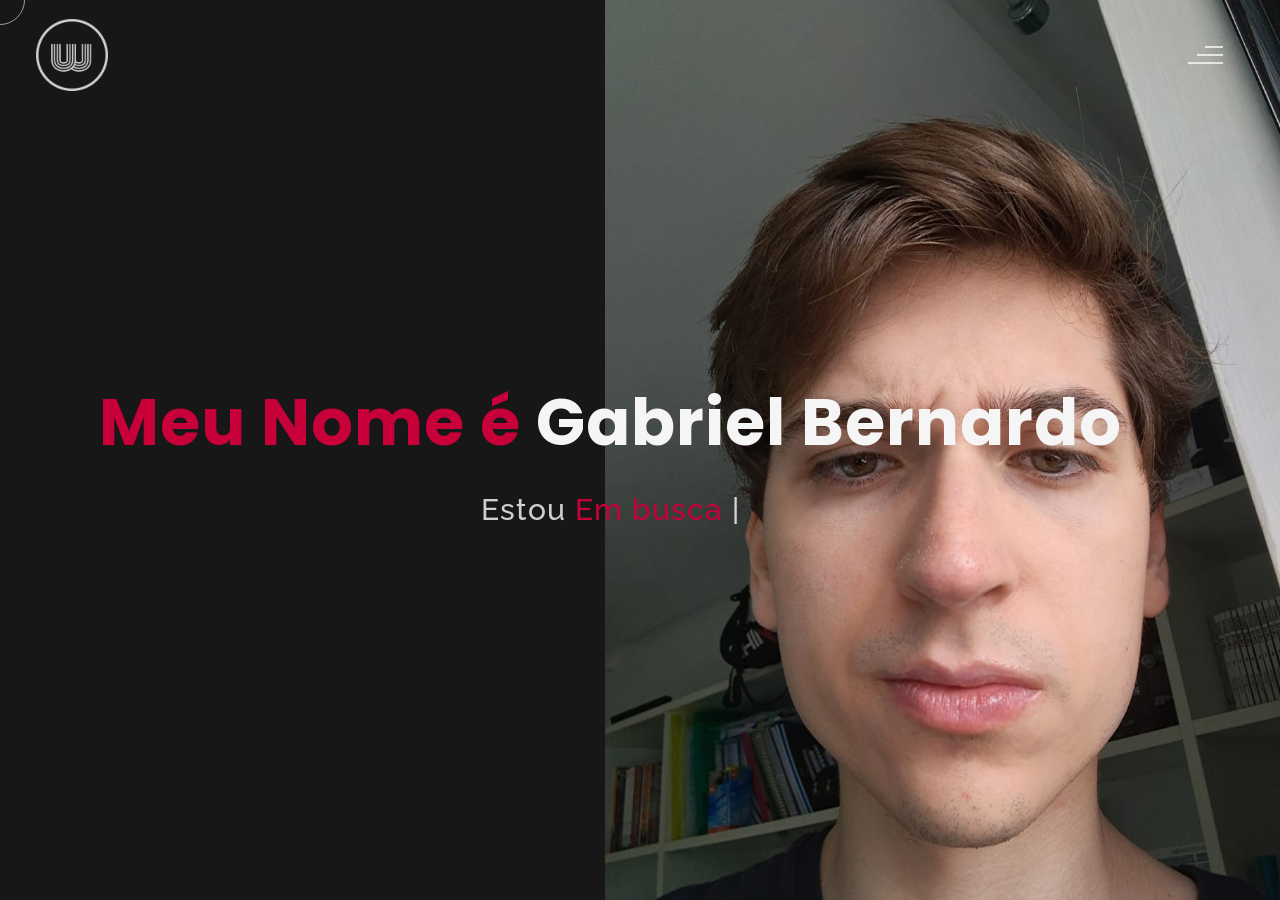
<file: index.html>
<!DOCTYPE html>
<html lang="en">
<head>
    <meta charset="UTF-8">
    <meta name="viewport" content="width=device-width, initial-scale=1.0">
    <meta name="description" content="Willy Wonkas - Personal Portfolio Website Template" />
	<meta name="keywords" content="blog, business card, creative, creative portfolio, cv theme, online resume, personal, portfolio, professional cv, responsive portfolio, resume, resume theme, vcard" />
	<meta name="author" content="willy wonka" />
    <title>Bernas Life</title>
  <!--favicon-img--> 
   <link rel="icon" type="image/png" href="images/favicon.png">
   <!--favicon-img-->
   <!--main css file should not be removed -->
    <link rel="stylesheet" href="css/index.css">
    <!--main css file-->
    <script src="https://cdnjs.cloudflare.com/ajax/libs/gsap/3.2.6/gsap.min.js"></script>
</head>
<body>
    <!--contains all the div-->
    <div id="all">
    <!--mouse  follower-->
        <div class="cursor"></div>
    <!--mouse  follower-->
    <!--loader-->
        <div id="loader">
            <span class="color"> Meu Nome é</span>
            <span class="color">Gabriel</span>Bernardo
        </div>
    <!--loader-end-->
    <!--link-screen-->
        <div id="breaker">
        </div>
        <div id="breaker-two">
        </div>
    <!--link-screen-->
        <!--Main-Section-->
        <!--Navigator-fullscreen-->
        <div id="navigation-content">
            
            <div class="navigation-close">
                <span class="close-first"></span>
                <span class="close-second"></span>
            </div>
            <div class="navigation-links">
                <a href="#" data-text="PRINCIPAL" id="home-link" >PRINCIPAL</a>
                <a href="#" data-text="SOBRE MIM" id="about-link" >SOBRE MIM</a>
                
                <a href="#" data-text="REQUISITOS" id="portfolio-link" >REQUISITOS</a>
                <a href="#" data-text="CONTATO" id="contact-link" >CONTATO</a>
            </div>
        </div>
        <!--Navigator-Fullscreen END-->
          <!--Home Page-->
        <!--Menubar-->
        <div id="navigation-bar">
            <img src="images/willy wonka logo.png" alt="logo">
            <div class="menubar">
                <span class="first-span"></span>
                <span class="second-span"></span>
                <span class="third-span"></span>
            </div>
        </div>
        <!--Menubar End-->
          <!--Header-->
        <div id="header">
            <div id="particles"></div>
              <!--Social Media Links-->
            
            <!--Social Media Links end-->
            <div class="header-content">
                <div class="header-content-box">
                <div class="firstline"><span class="color"> Meu Nome é </span>Gabriel Bernardo</div>
                <div class="secondline">
                Estou
            <span class="txt-rotate color" data-period="1200"data-rotate='[ "Em busca de uma Namorada!" ]'></span>
            <span class="slash">|</span>
        </div>
                       
            </div>
            </div>
            <!--header image-->
            <div class="header-image">
            <img src="imgs-bernardo/img front.jpeg" alt="logo">
            </div>
            <!--header image end-->
        </div>
           <!--Header End-->
        <!--HomePage End-->
        <!--Main-Section End-->
        <!--about-->
        <div id="about">
            

            <!--about content-->
            <div id="about-content">
                <div class="about-header">
                    Sobre <span class="color">Mim</span>
                    
                </div>
                <div class="about-main">
            <div class="about-first-paragraph wow">
            <!--about description-->
               <span class="about-first-line">
                    Sou um 
                    <span class="color">Estudante de Medicina</span>
                     Gostoso!</span>
                     <br>
               <span class="about-second-line"> tenho 20 anos de idade e sou conhecido como "Posta Bosta", faço Medicina na UFPB e estou no segundo período em busca de um amor verdadeiro!</span>
               
            </div>
            <!--about picture-->
            <div class="about-img">
                <img src="imgs-bernardo/img-facul.jpeg" alt="Your Image">
            </div>
            </div>
            </div>


            <div id="about-content">
                <div class="about-header">
                    Leve autismo <span class="color"></span>
                    
                </div>
                <div class="about-main">
            <div class="about-first-paragraph wow">
            <!--about description-->
               <span class="about-second-line"> Ainda não fui diagnosticado como Autista mas ainda tenho uma suspeita considerável! Gostaria de ter uma namorada que me apoia nos momentos em que estou mais retardado! Começei a ter a suspeita depois que comprei um curso de 500 conto sobre como Engrossar a voz e Não funcionou😞</span>
               
            </div>
            <!--about picture-->
            <div class="about-img">
                <img src="imgs-bernardo/img-normal.jpeg" alt="Your Image">
            </div>
            </div>
            </div>

            <div id="about-content">
                <div class="about-header">
                    Amigos e <span class="color">Família</span>
                </div>
                <div class="about-main">
            <div class="about-first-paragraph wow">
            <!--about description-->
               <span class="about-second-line"> Tenho um total de 2 amigos que conseguem aturar meu autismo não diagnosticado(Nathan Nóbrega e Davi Marques)! Um inclusive fez esse site para me ajudar a arrumar uma namorada! 😃.
                Também tenho uma família com 3 Pessoas, minha mãe, minha irmã e meu pai! Tenho uma ótima relação Com eles e amo muito minha família!   
            </span>
               
            </div>
            <!--about picture-->
            <div class="about-img">
                <img src="imgs-bernardo/img-careca.jpeg" alt="Your Image">
            </div>
            </div>
            </div>


            <div id="about-content">
                <div class="about-header">
                    Esportes e <span class="color">Vida Acadêmica</span>
                    
                </div>
                <div class="about-main">
            <div class="about-first-paragraph wow">
            <!--about description-->
               
               <span class="about-second-line"> Sou um jogador muito bom de basquete! (Reserva do time da minha sala para o interclasses), também sou um excelente jogador de Fortnite e LOL(Ninguem joga mais comigo porque sou péssimo 😞).
                Mas o que me deixa Feliz são meus estudos para a faculdade de Medicina (quase reprovei o primeiro Semestre)
            </span>
               
            </div>
            <!--about picture-->
            <div class="about-img">
                <img src="imgs-bernardo/img-medicina.jpeg" alt="Your Image">
            </div>
            </div>
            </div>

            <div id="about-content">
                <div class="about-header">
                    Pontos Positivos <span class="color">Sobre mim</span>
                    
                </div>
                <div class="about-main">
            <div class="about-first-paragraph wow">
            <!--about description-->
               
               <span class="about-second-line"> Agora falando sobre os pontos positivos:
                <ul>
                    <li>
                        Sou Uma pessoa muito inteligente justamente pelo fato de ser autista!
                    </li>
                    <li>
                        Sou Focado no que eu quero! Fiquei um ano trancado estudando em casa para passar para Medicina
                    </li>
                    <li>
                        Vou para academia para ficar gostoso!💪
                    </li>
                    <li>
                        Tenho um animal de estimação!(Não Sou um psicopata)
                    </li>
                </ul>
            </span>
               
            </div>
            <!--about picture-->
            <div class="about-img">
                <img src="imgs-bernardo/img-pequeno.jpeg" alt="Your Image">
            </div>
            </div>
            </div>

            <!--services start-->
            
    <!--copyright-section You Can Remove After Downloading-->
            
    <!--copyright-section-->
        </div>
        <!--about end-->
        <!--portfolio-->
        <div id="portfolio">
            
            <div class="portfolio-header"> <span class="color"> Requisitos para  </span> Namorar Comigo
            </div>
             <div id="portfolio-content">
                 <div class="portfolio portfolio-first">
                     <div class="portfolio-image">
                        <img src="imgs-bernardo/baleia.jpg" alt="portfolio-first">
                     </div>
                     <div class="portfolio-text">
                         <h2>NÃO ACEITO GORDAS!!</h2>
                         <p>Para mim uma mulher deve ter no Máximo 65Kg para se relacionar comigo! Baleias Passem longe por favor!</p>
                         
                     </div>
                 </div>
                 <div class="portfolio portfolio-second">
                    <div class="portfolio-image">
                        <img src="imgs-bernardo/mulher-rodada.jpg" alt="portfolio-second">
                    </div>
                    <div class="portfolio-text">
                        <h2>RAPARIGAS TAMBÉM NÃO SÃO BEM VINDAS!</h2>
                        <p>Gostaria de Namorar uma mulher o menos rodada possível! Obrigado pela compreensão!</p>
                        
                    </div>
                </div>
             
                <div class="portfolio portfolio-third">
                    <div class="portfolio-image">
                        <img src="imgs-bernardo/mulher-trabalhando.jpg" alt="portfolio-third">
                    </div>
                    <div class="portfolio-text">
                        <h2>Não Quero mulheres acomodadas!</h2>
                        <p>Se você so faz comer e dormir também não quero você como namorada! Ou você estudo ou trabalha para estar com minha pessoa. Irei ser um Médico muito foda algum dia e não aceito mulheres que vão se aproveitar de mim!</p>
                        
                    </div>
                </div>
                <div class="portfolio portfolio-fourth">
                    <div class=" portfolio-image">
                        <img src="imgs-bernardo/lgbt.jpg" alt="portfolio-fourth">
                    </div>
                    <div class="portfolio-text">
                        <h2>SE NASCEU HOMEM PARA MIM AINDA É HOMEM!</h2>
                        <p>Não estou interessado em Mulheres Trans! Independente se fez cirurgia ou não eu não tenho interesse!</p>
                        
                    </div>
                </div>
                 </div>
                    <!--copyright-section You Can Remove After Downloading-->
            
       <!--copyright-section-->
             </div>
        <!--portfolio end-->
        
               
        <!--blog end-->
        <!--contact-->
     <div id="contact">
       
         
        <div class="contact-content">
            <!--Contact form-->
             <div class="contact-form">
                 <div class="form-header">
                    <br>
                    <br>
                    <br>
                     Entre em Contato Comigo diretamente Pelo Whatsapp Clicando no Botão
                 </div>
                 <a href="https://wa.link/7ueopy">
                    <img src="imgs-bernardo/wwp.png" alt="">
                 </a>
               
             
                    <!--copyright-section You Can Remove After Downloading-->
                    
               <!--copyright-section-->
     </div>
        <!--contact end-->
    </div>
    <!--all the divisions-->
    <script src="js/jquery.min.js"></script>
    <script src="js/index.js"></script>


</body>
</html>
</file>
